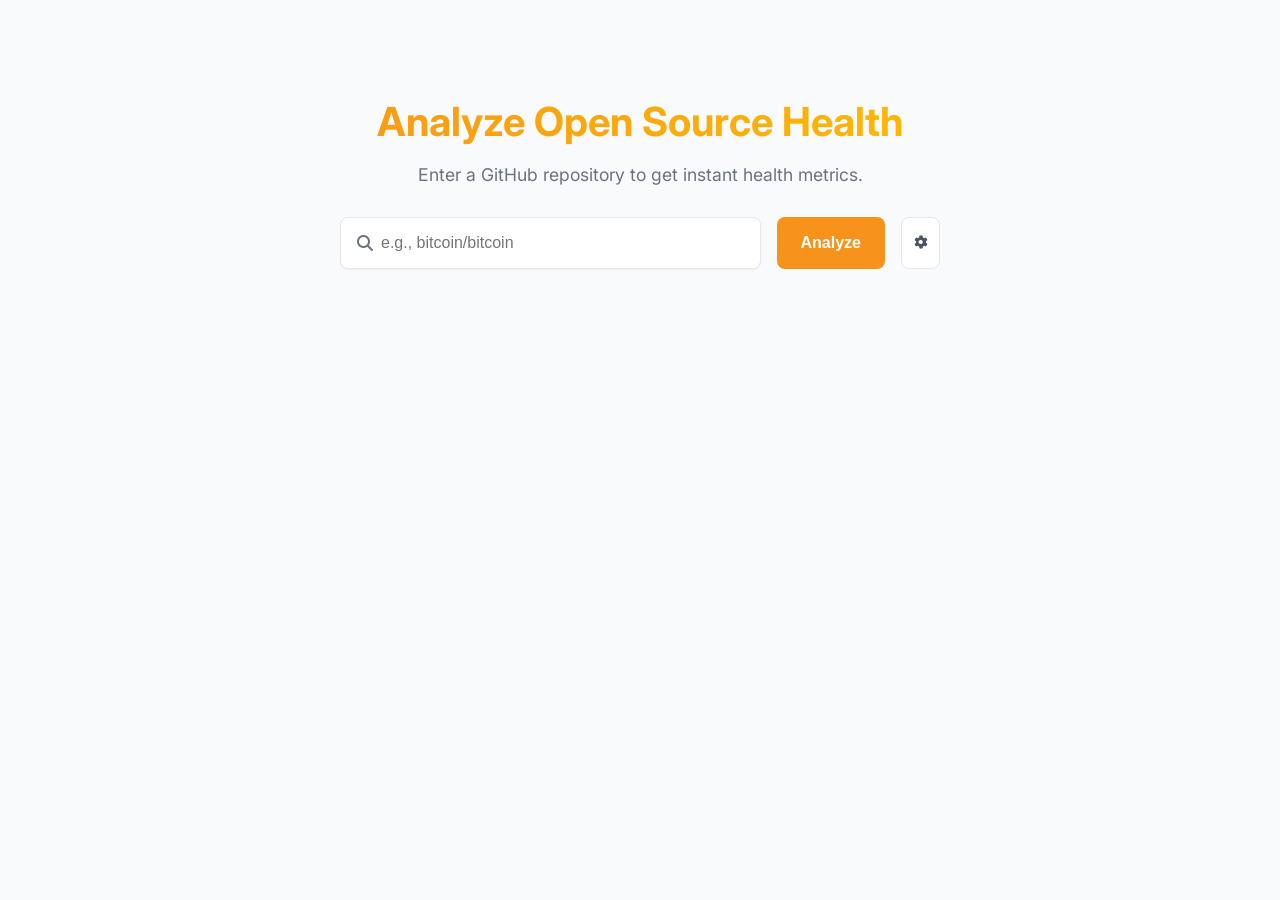
<file: index.html>
<!DOCTYPE html>
<html lang="en" data-theme="light">
<head>
    <meta charset="UTF-8">
    <meta name="viewport" content="width=device-width, initial-scale=1.0">
    <title>Orange Repo Health</title>

    <!-- Bitcoin Data Labs styles -->
    <link rel="stylesheet" href="https://bitcoindatalabs.org/styles/styles.css"
        onerror="this.onerror=null; this.href='https://sorukumar.github.io/Bitcoin-Data-Labs/styles/styles.css'">
    <!-- Font Awesome for icons -->
    <link rel="stylesheet" href="https://cdnjs.cloudflare.com/ajax/libs/font-awesome/6.5.1/css/all.min.css">
    
    <!-- Modern Typography: Inter -->
    <link rel="preconnect" href="https://fonts.googleapis.com">
    <link rel="preconnect" href="https://fonts.gstatic.com" crossorigin>
    <link href="https://fonts.googleapis.com/css2?family=Inter:wght@300;400;500;600;700&display=swap" rel="stylesheet">
    
    <!-- Local styles -->
    <link rel="stylesheet" href="styles.css">
</head>

<body class="visualization-page">
    <!-- Bitcoin Data Labs Header -->
    <div id="header"></div>

    <div id="container">
        <!-- Main Content for Repo Health -->
        <main class="main-content">
            <section class="search-section">
                <h2>Analyze Open Source Health</h2>
                <p>Enter a GitHub repository to get instant health metrics.</p>
                <form id="search-form" class="search-form">
                    <div class="search-wrapper input-wrapper">
                        <i class="fas fa-search search-icon"></i>
                        <input type="text" id="repo-input" placeholder="e.g., bitcoin/bitcoin" required autocomplete="off" />
                    </div>
                    <button type="submit" class="btn-primary">Analyze</button>
                    <button type="button" id="settings-btn" class="btn-secondary" title="API Settings"><i class="fas fa-cog"></i></button>
                </form>
                <div id="error-message" class="error-message" style="display: none;"></div>
            </section>

            <!-- Loading State -->
            <div id="loading-indicator" class="loading-state" style="display: none;">
                <i class="fas fa-spinner fa-spin" style="font-size: 32px; color: var(--primary); margin-bottom: 12px;"></i>
                <div style="color: var(--text-primary); font-weight: 500;">Analyzing repository health...</div>
            </div>

            <!-- Dashboard -->
            <section id="dashboard" class="dashboard" style="display: none;">
                <div class="repo-header">
                    <h3 id="repo-name">bitcoin/bitcoin</h3>
                    <p id="repo-description" class="repo-description">Bitcoin Core integration/staging tree</p>
                    <div class="repo-badges">
                        <span class="badge"><i class="fas fa-star"></i> <span id="stat-stars">0</span></span>
                        <span class="badge"><i class="fas fa-code-branch"></i> <span id="stat-forks">0</span></span>
                        <span class="badge">Last update: <span id="stat-updated">N/A</span></span>
                    </div>
                </div>

                <div class="metrics-grid">
                    <!-- Health Score Card -->
                    <div class="metric-card featured-card">
                        <div class="card-header">
                            <h4>Vitality Score</h4>
                            <div class="tooltip-icon" title="Overall health based on activity, community size, and maintenance"><i class="fas fa-question-circle"></i></div>
                        </div>
                        <div class="card-body">
                            <div class="score-display">
                                <span id="vitality-score" class="score-value">--</span>
                                <span class="score-max">/100</span>
                            </div>
                            <div class="progress-bar-bg">
                                <div id="vitality-progress" class="progress-bar-fill"></div>
                            </div>
                        </div>
                    </div>

                    <!-- Contributor Diversity -->
                    <div class="metric-card">
                        <div class="card-header">
                            <h4>Active Contributors</h4>
                        </div>
                        <div class="card-body">
                            <div class="stat-large" id="metric-contributors">--</div>
                            <p class="stat-subtitle">Recent unique committers</p>
                        </div>
                    </div>

                    <!-- Issue Resolution -->
                    <div class="metric-card">
                        <div class="card-header">
                            <h4>Issue Closure Rate</h4>
                        </div>
                        <div class="card-body">
                            <div class="stat-large" id="metric-issues">--%</div>
                            <p class="stat-subtitle"><span id="issues-open">0</span> open / <span id="issues-closed">0</span> closed</p>
                        </div>
                    </div>

                    <!-- PR Review Ratio -->
                    <div class="metric-card">
                        <div class="card-header">
                            <h4>Recent PR Merge Rate</h4>
                        </div>
                        <div class="card-body">
                            <div class="stat-large" id="metric-prs">--%</div>
                            <p class="stat-subtitle">Last 30 PRs evaluated</p>
                        </div>
                    </div>
                </div>
            </section>
        </main>
    </div>

    <!-- Settings Modal -->
    <div id="settings-modal" class="modal" style="display: none;">
        <div class="modal-content panel-card">
            <div class="modal-header">
                <h3><i class="fas fa-cog"></i> Settings</h3>
                <button id="close-modal-btn" class="close-btn"><i class="fas fa-times"></i></button>
            </div>
            <div class="modal-body">
                <div class="form-group">
                    <label for="pat-input">GitHub Personal Access Token (Optional)</label>
                    <input type="password" id="pat-input" placeholder="ghp_xxxxxxxxxxxxxxxxxxxx" autocomplete="off" />
                    <p class="help-text">Unauthenticated requests are limited to 60 per hour. Add a token to increase this to 5,000 per hour. Your token is stored locally in your browser.</p>
                </div>
            </div>
            <div class="modal-footer">
                <button id="save-settings-btn" class="btn-primary">Save</button>
            </div>
        </div>
    </div>

    <!-- Bitcoin Data Labs Footer -->
    <div id="footer"></div>

    <!-- Bitcoin Data Labs App Components -->
    <script>
        function loadBitcoinLabsScript(primarySrc, fallbackSrc, callback) {
            const script = document.createElement('script');
            script.src = primarySrc;
            script.onload = callback;
            script.onerror = () => {
                const fallback = document.createElement('script');
                fallback.src = fallbackSrc;
                fallback.onload = callback;
                document.head.appendChild(fallback);
            };
            document.head.appendChild(script);
        }

        function getAppHomeUrl() {
            return window.location.origin + window.location.pathname.replace(/\/[^\/]*$/, '/');
        }

        loadBitcoinLabsScript(
            'https://bitcoindatalabs.org/components/app-components.js',
            'https://sorukumar.github.io/Bitcoin-Data-Labs/components/app-components.js',
            () => {
                const appConfig = {
                    isApp: true,
                    appName: 'orange-repo-health',
                    appHomeUrl: getAppHomeUrl()
                };

                if (window.BitcoinLabsApp && typeof BitcoinLabsApp.init === 'function') {
                    BitcoinLabsApp.init(appConfig);
                }

                if (window.BitcoinLabsAppComponents && typeof BitcoinLabsAppComponents.init === 'function') {
                    BitcoinLabsAppComponents.init(appConfig);
                }
            }
        );
    </script>

    <!-- Load Local Scripts -->
    <script src="githubApi.js"></script>
    <script src="app.js"></script>
</body>
</html>
</file>
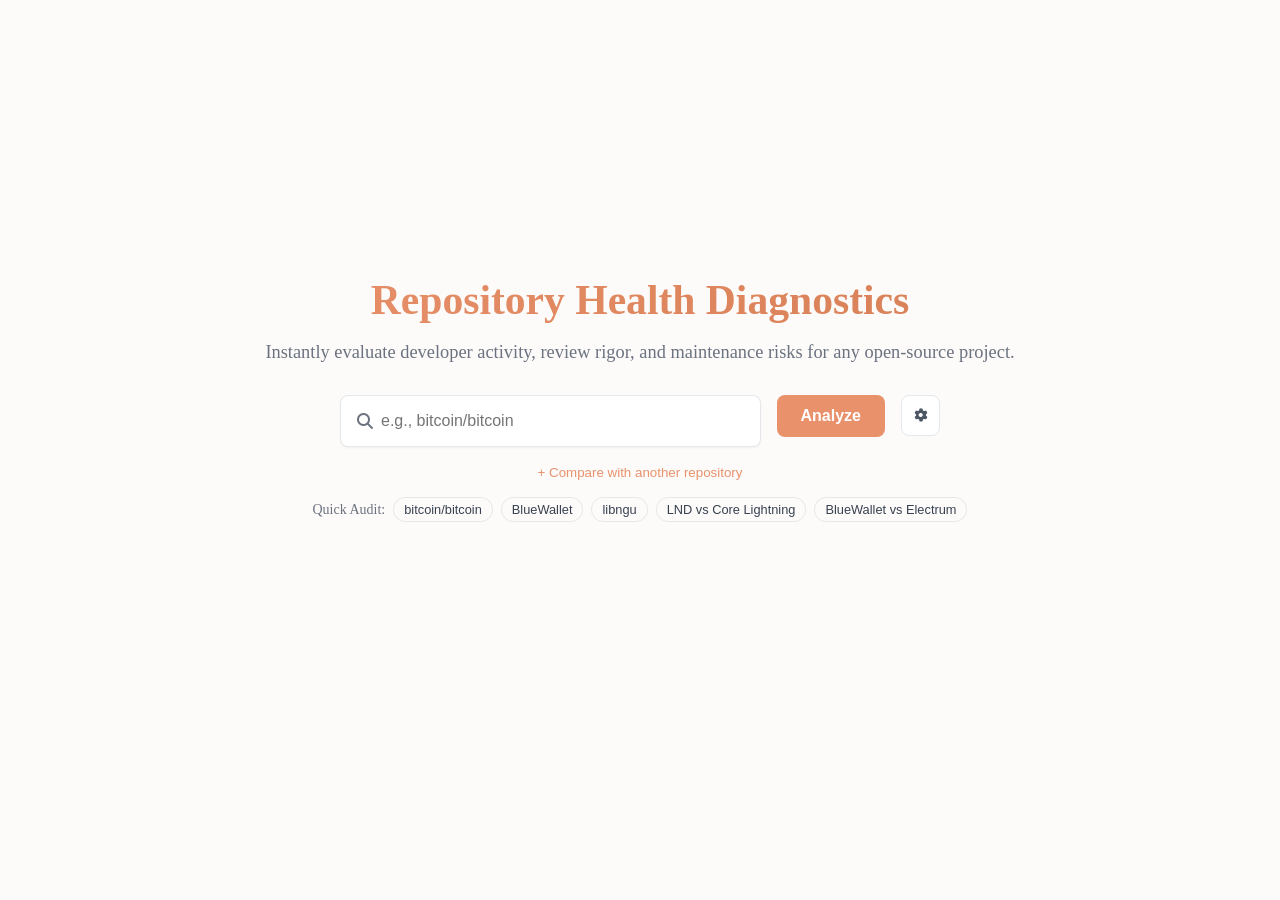
<file: docs/index.html>
<!DOCTYPE html>
<html lang="en">
<head>
    <meta charset="UTF-8">
    <meta name="viewport" content="width=device-width, initial-scale=1.0">
    <title>Orange Repo Health — Bitcoin Data Labs</title>
    <meta name="description" content="Instantly evaluate developer activity, review rigor, and maintenance risks for any open-source GitHub repository. Compare repos side-by-side with advanced governance metrics.">

    <!-- Bitcoin Data Labs styles -->
    <link rel="stylesheet" href="https://bitcoindatalabs.org/styles/styles.css"
        onerror="this.onerror=null; this.href='https://sorukumar.github.io/Bitcoin-Data-Labs/styles/styles.css'">
    <!-- Font Awesome for icons -->
    <link rel="stylesheet" href="https://cdnjs.cloudflare.com/ajax/libs/font-awesome/6.5.1/css/all.min.css">
    
    <!-- Modern Typography: Inter -->
    <link rel="preconnect" href="https://fonts.googleapis.com">
    <link rel="preconnect" href="https://fonts.gstatic.com" crossorigin>
    <link href="https://fonts.googleapis.com/css2?family=Inter:wght@300;400;500;600;700&display=swap" rel="stylesheet">
    
    <!-- Local styles -->
    <link rel="stylesheet" href="styles.css">
</head>

<body class="visualization-page">
    <!-- Bitcoin Data Labs Header -->
    <div id="header"></div>

    <div id="container">
        <!-- Main Content for Repo Health -->
        <main class="main-content is-centered">
            <section class="search-section">
                <h2 class="hide-on-search">Repository Health Diagnostics</h2>
                <p class="hide-on-search">Instantly evaluate developer activity, review rigor, and maintenance risks for any open-source project.</p>
                <form id="search-form" class="search-form">
                    <div class="search-inputs-container">
                        <div class="search-wrapper input-wrapper">
                            <i class="fas fa-search search-icon"></i>
                            <input type="text" id="repo-input" placeholder="e.g., bitcoin/bitcoin" required autocomplete="off" />
                        </div>
                        <div id="compare-wrapper" class="search-wrapper input-wrapper" style="display: none;">
                            <i class="fas fa-balance-scale search-icon"></i>
                            <input type="text" id="repo-input-2" placeholder="Compare with e.g., lightningnetwork/lnd" autocomplete="off" />
                        </div>
                    </div>
                    <div class="search-actions">
                        <button type="submit" class="btn-primary">Analyze</button>
                        <button type="button" id="settings-btn" class="btn-secondary" title="API Settings"><i class="fas fa-cog"></i></button>
                    </div>
                </form>
                <div class="compare-toggle-container">
                    <button type="button" id="toggle-compare-btn" class="btn-text" style="background: none; border: none; color: var(--primary); cursor: pointer; font-weight: 500;">+ Compare with another repository</button>
                </div>
                
                <div class="quick-audit-container hide-on-search">
                    <span class="quick-audit-label">Quick Audit:</span>
                    <button class="quick-audit-btn" data-repo="bitcoin/bitcoin">bitcoin/bitcoin</button>
                    <button class="quick-audit-btn" data-repo="BlueWallet/BlueWallet">BlueWallet</button>
                    <button class="quick-audit-btn" data-repo="switck/libngu">libngu</button>
                    <button class="quick-audit-btn" data-repo1="lightningnetwork/lnd" data-repo2="ElementsProject/lightning">LND vs Core Lightning</button>
                    <button class="quick-audit-btn" data-repo1="BlueWallet/BlueWallet" data-repo2="spesmilo/electrum">BlueWallet vs Electrum</button>
                </div>

                <div id="error-message" class="error-message" style="display: none;"></div>
            </section>

            <!-- Loading State -->
            <div id="loading-indicator" class="loading-state" style="display: none;">
                <i class="fas fa-spinner fa-spin" style="font-size: 32px; color: var(--primary); margin-bottom: 12px;"></i>
                <div style="color: var(--text-primary); font-weight: 500;">Analyzing repository health...</div>
            </div>

            <!-- Comparison Container -->
            <div id="dashboard-container" class="dashboard-container" style="display: none;"></div>

            <!-- Dashboard Template (Single Repo Mode) -->
            <template id="dashboard-template">
                <section class="dashboard">
                    <!-- Tier 1: Hero Health Card -->
                    <div class="hero-health-card">
                        <div class="hero-content">
                            <div class="hero-info">
                                <h3 class="repo-name">owner/repo</h3>
                                <p class="repo-description">Repository description</p>
                                <div class="repo-badges">
                                    <span class="badge"><i class="fas fa-star"></i> <span class="stat-stars">0</span></span>
                                    <span class="badge"><i class="fas fa-code-branch"></i> <span class="stat-forks">0</span></span>
                                    <span class="badge">Created: <span class="stat-created">N/A</span></span>
                                    <span class="badge">Last update: <span class="stat-updated">N/A</span></span>
                                </div>
                            </div>
                            <div class="hero-health">
                                <span class="health-badge-pill health-dormant">--</span>
                                <p class="health-summary-line">Analyzing...</p>
                            </div>
                        </div>
                    </div>

                    <!-- Tier 2: Activity & Growth -->
                    <div class="dashboard-section">
                        <h3 class="section-title">Activity & Growth</h3>
                        <div class="metrics-grid">
                            <div class="metric-card metric-velocity-card">
                                <div class="card-header"><h4>Code Velocity</h4></div>
                                <div class="card-body">
                                    <div class="stat-large metric-velocity-commits">--</div>
                                    <p class="stat-subtitle">Commits in last 4 weeks</p>
                                    <span class="qualitative-label velocity-label"></span>
                                    <div class="sparkline-container" id="velocity-sparkline"></div>
                                </div>
                            </div>
                            <div class="metric-card metric-prs-card">
                                <div class="card-header"><h4>PR Acceptance Rate</h4></div>
                                <div class="card-body">
                                    <div class="stat-large metric-prs">--%</div>
                                    <p class="stat-subtitle">Based on the 30 most recently opened PRs</p>
                                    <div class="progress-bar-container">
                                        <div class="progress-bar-fill metric-prs-bar" style="width: 0%;"></div>
                                    </div>
                                </div>
                            </div>
                            <div class="metric-card metric-total-contributors-card">
                                <div class="card-header"><h4>Contributor Base</h4></div>
                                <div class="card-body">
                                    <div class="stat-large metric-total-contributors">--</div>
                                    <p class="stat-subtitle">All-time distinct contributors</p>
                                </div>
                            </div>
                        </div>
                    </div>

                    <!-- Tier 2: Governance & Quality -->
                    <div class="dashboard-section mt-4">
                        <h3 class="section-title">Governance & Quality</h3>
                        <div class="advanced-metrics-container locked">
                            <div class="lock-overlay">
                                <h4>Preview Sample Report</h4>
                                <p>Unlock Governance metrics with a GitHub Token to see real data.</p>
                                <div class="overlay-actions">
                                    <button type="button" class="view-sample-btn btn-secondary">View Sample</button>
                                    <button type="button" class="unlock-advanced-btn btn-primary">Add Token</button>
                                </div>
                            </div>
                            <div class="advanced-grid metrics-grid">
                                <div class="metric-card metric-ttm-card">
                                    <div class="card-header">
                                        <h4>Time to Merge</h4>
                                        <div class="tooltip-icon" data-tooltip="Average days to merge a PR (last 100 merged)."><i class="fas fa-question-circle"></i></div>
                                    </div>
                                    <div class="card-body">
                                        <div class="stat-large metric-ttm">--</div>
                                        <p class="stat-subtitle ttm-subtitle">Avg over last 100 merged PRs</p>
                                        <span class="qualitative-label ttm-label" style="display: none;"></span>
                                    </div>
                                </div>
                                <div class="metric-card metric-bus-factor-card">
                                    <div class="card-header">
                                        <h4>Bus Factor</h4>
                                        <div class="tooltip-icon" data-tooltip="Number of developers who contribute 50% of the last 100 commits."><i class="fas fa-question-circle"></i></div>
                                    </div>
                                    <div class="card-body">
                                        <div class="stat-large metric-bus-factor">--</div>
                                        <p class="stat-subtitle bus-factor-subtitle">High redundancy</p>
                                        <span class="qualitative-label bus-factor-label"></span>
                                    </div>
                                </div>
                                <div class="metric-card metric-active-maintainers-card">
                                    <div class="card-header">
                                        <h4>Active Maintainers</h4>
                                        <div class="tooltip-icon" data-tooltip="Unique developers who merged the last 100 PRs."><i class="fas fa-question-circle"></i></div>
                                    </div>
                                    <div class="card-body">
                                        <div class="stat-large metric-active-maintainers">--</div>
                                        <p class="stat-subtitle active-maintainers-subtitle">Distinct devs who merged the last 100 PRs</p>
                                    </div>
                                </div>
                                <div class="metric-card metric-review-rigor-card">
                                    <div class="card-header">
                                        <h4>Review Depth</h4>
                                        <div class="tooltip-icon" data-tooltip="Average number of reviews and discussion threads per merged PR."><i class="fas fa-question-circle"></i></div>
                                    </div>
                                    <div class="card-body">
                                        <div class="stat-large metric-review-rigor">--</div>
                                        <p class="stat-subtitle review-rigor-subtitle">Avg per PR (last 100 merged)</p>
                                    </div>
                                </div>
                            </div>
                        </div>
                    </div>

                    <!-- Tier 3: Deep Diagnostics (Collapsible) -->
                    <div class="dashboard-section deep-diagnostics-section mt-4">
                        <button class="section-toggle-btn" type="button">
                            <h3 class="section-title">Deep Diagnostics</h3>
                            <i class="fas fa-chevron-down toggle-icon"></i>
                        </button>
                        <div class="collapsible-content">
                            <div class="metrics-grid">
                                <div class="metric-card metric-issues-card">
                                    <div class="card-header">
                                        <h4>Issue Resolution Rate</h4>
                                        <div class="tooltip-icon" data-tooltip="Percentage of all-time issues that are closed."><i class="fas fa-question-circle"></i></div>
                                    </div>
                                    <div class="card-body">
                                        <div class="stat-large metric-issues">--%</div>
                                        <p class="stat-subtitle"><span class="issues-open">0</span> open / <span class="issues-closed">0</span> closed</p>
                                        <div class="progress-bar-container">
                                            <div class="progress-bar-fill metric-issues-bar" style="width: 0%;"></div>
                                        </div>
                                    </div>
                                </div>
                                <div class="metric-card metric-stale-card">
                                    <div class="card-header">
                                        <h4>Abandoned Issues</h4>
                                        <div class="tooltip-icon" data-tooltip="Percentage of open issues with no activity in 6+ months."><i class="fas fa-question-circle"></i></div>
                                    </div>
                                    <div class="card-body">
                                        <div class="stat-large metric-stale-ratio">--%</div>
                                        <p class="stat-subtitle"><span class="issues-stale">0</span> stale open issues</p>
                                        <div class="progress-bar-container">
                                            <div class="progress-bar-fill metric-stale-bar bg-warning" style="width: 0%;"></div>
                                        </div>
                                    </div>
                                </div>
                            </div>

                            <!-- Lifetime Scale Section -->
                            <h3 class="section-title mt-4" style="font-size: 1rem; color: var(--text-secondary); margin-bottom: 1rem;">Lifetime Scale</h3>
                            <div class="metrics-grid">
                                <div class="metric-card metric-lifetime-commits-card">
                                    <div class="card-header">
                                        <h4>Total Commits</h4>
                                        <div class="tooltip-icon" data-tooltip="All-time commits on the default branch."><i class="fas fa-question-circle"></i></div>
                                    </div>
                                    <div class="card-body">
                                        <div class="stat-large metric-lifetime-commits">--</div>
                                        <p class="stat-subtitle">All-time default branch</p>
                                    </div>
                                </div>
                                <div class="metric-card metric-total-issues-card">
                                    <div class="card-header">
                                        <h4>Total Issues Logged</h4>
                                        <div class="tooltip-icon" data-tooltip="All-time open + closed issues."><i class="fas fa-question-circle"></i></div>
                                    </div>
                                    <div class="card-body">
                                        <div class="stat-large metric-total-issues">--</div>
                                        <p class="stat-subtitle">All-time open & closed</p>
                                    </div>
                                </div>
                                <div class="metric-card metric-age-card">
                                    <div class="card-header">
                                        <h4>Repository Age</h4>
                                        <div class="tooltip-icon" data-tooltip="Years since repository creation."><i class="fas fa-question-circle"></i></div>
                                    </div>
                                    <div class="card-body">
                                        <div class="stat-large metric-age">--</div>
                                        <p class="stat-subtitle">Since creation</p>
                                    </div>
                                </div>
                            </div>
                        </div>
                    </div>
                </section>
            </template>
        </main>
    </div>

    <!-- Settings Modal -->
    <div id="settings-modal" class="modal" style="display: none;">
        <div class="modal-content panel-card">
            <div class="modal-header">
                <h3><i class="fas fa-cog"></i> Settings</h3>
                <button id="close-modal-btn" class="close-btn"><i class="fas fa-times"></i></button>
            </div>
            <div class="modal-body">
                <div class="form-group">
                    <label for="pat-input">GitHub Personal Access Token (Optional)</label>
                    <div class="password-wrapper">
                        <input type="password" id="pat-input" placeholder="ghp_xxxxxxxxxxxxxxxxxxxx" autocomplete="off" />
                        <button type="button" id="toggle-pat-visibility" class="toggle-password-btn" aria-label="Toggle token visibility">
                            <i class="fas fa-eye"></i>
                        </button>
                    </div>
                    <p class="help-text">Unauthenticated requests are limited to 60 per hour. Add a token to increase this to 5,000 per hour. Your token is stored locally in your browser.</p>
                </div>
            </div>
            <div class="modal-footer">
                <button id="save-settings-btn" class="btn-primary">Save</button>
            </div>
        </div>
    </div>

    <!-- Bitcoin Data Labs Footer -->
    <div id="footer"></div>

    <!-- Bitcoin Data Labs App Components -->
    <script>
        function loadBitcoinLabsScript(primarySrc, fallbackSrc, callback) {
            const script = document.createElement('script');
            script.src = primarySrc;
            script.onload = callback;
            script.onerror = () => {
                const fallback = document.createElement('script');
                fallback.src = fallbackSrc;
                fallback.onload = callback;
                document.head.appendChild(fallback);
            };
            document.head.appendChild(script);
        }

        function getAppHomeUrl() {
            return window.location.origin + window.location.pathname.replace(/\/[^\/]*$/, '/');
        }

        loadBitcoinLabsScript(
            'https://bitcoindatalabs.org/components/app-components.js',
            'https://sorukumar.github.io/Bitcoin-Data-Labs/components/app-components.js',
            () => {
                const appConfig = {
                    isApp: true,
                    appName: 'orange-repo-health',
                    appHomeUrl: getAppHomeUrl()
                };

                if (window.BitcoinLabsApp && typeof BitcoinLabsApp.init === 'function') {
                    BitcoinLabsApp.init(appConfig);
                }

                if (window.BitcoinLabsAppComponents && typeof BitcoinLabsAppComponents.init === 'function') {
                    BitcoinLabsAppComponents.init(appConfig);
                }
            }
        );
    </script>

    <!-- Load Local Scripts -->
    <script src="githubApi.js"></script>
    <script src="app.js"></script>
</body>
</html>
</file>
<file: styles.css>
/* styles.css */

:root {
  font-family: 'Inter', -apple-system, BlinkMacSystemFont, "Segoe UI", Roboto, Helvetica, Arial, sans-serif;
}

body {
  margin: 0;
  background-color: var(--background, #f9fafb);
  color: var(--text-primary, #111827);
  display: flex;
  flex-direction: column;
  min-height: 100vh;
}

#container {
  flex: 1;
  padding: 2rem;
  max-width: 1000px;
  margin: 0 auto;
  width: 100%;
  box-sizing: border-box;
}

/* Search Section */
.search-section {
  text-align: center;
  margin-bottom: 3rem;
  padding-top: 2rem;
}

.search-section h2 {
  font-size: 2.5rem;
  margin-bottom: 0.5rem;
  background: linear-gradient(90deg, #f7931a, #ffc000);
  -webkit-background-clip: text;
  -webkit-text-fill-color: transparent;
  font-weight: 700;
}

.search-section p {
  color: var(--text-secondary, #6b7280);
  font-size: 1.1rem;
  margin-bottom: 2rem;
}

.search-form {
  display: flex;
  gap: 1rem;
  justify-content: center;
  max-width: 600px;
  margin: 0 auto;
}

.input-wrapper {
  flex: 1;
  position: relative;
  display: flex;
  align-items: center;
  background: var(--surface, #ffffff);
  border: 1px solid var(--border-color, #e5e7eb);
  border-radius: 8px;
  padding: 0.5rem 1rem;
  box-shadow: 0 1px 2px rgba(0,0,0,0.05);
  transition: all 0.2s ease;
}

.input-wrapper:focus-within {
  border-color: #f7931a;
  box-shadow: 0 0 0 3px rgba(247, 147, 26, 0.1);
}

.input-wrapper input {
  border: none;
  background: transparent;
  outline: none;
  width: 100%;
  padding: 0.5rem;
  font-size: 1rem;
  color: var(--text-primary, #111827);
}

.search-icon {
  color: var(--text-secondary, #6b7280);
}

.btn-primary {
  background-color: #f7931a;
  color: white;
  border: none;
  border-radius: 8px;
  padding: 0.75rem 1.5rem;
  font-size: 1rem;
  font-weight: 600;
  cursor: pointer;
  transition: background-color 0.2s;
  white-space: nowrap;
}

.btn-primary:hover {
  background-color: #e68515;
}

.btn-secondary {
  background-color: var(--surface, #ffffff);
  color: var(--text-secondary, #4b5563);
  border: 1px solid var(--border-color, #e5e7eb);
  border-radius: 8px;
  padding: 0.75rem;
  cursor: pointer;
  transition: all 0.2s;
}

.btn-secondary:hover {
  background-color: var(--background-hover, #f3f4f6);
  color: var(--text-primary, #111827);
}

.error-message {
  color: #ef4444;
  background-color: #fee2e2;
  padding: 1rem;
  border-radius: 8px;
  margin-top: 1rem;
  font-weight: 500;
  text-align: left;
}

/* Dashboard */
.dashboard {
  animation: fadeIn 0.4s ease-out;
}

@keyframes fadeIn {
  from { opacity: 0; transform: translateY(10px); }
  to { opacity: 1; transform: translateY(0); }
}

.repo-header {
  margin-bottom: 2rem;
  padding-bottom: 1rem;
  border-bottom: 1px solid var(--border-color, #e5e7eb);
}

.repo-header h3 {
  font-size: 1.75rem;
  margin: 0 0 0.5rem 0;
}

.repo-description {
  color: var(--text-secondary, #4b5563);
  margin: 0 0 1rem 0;
}

.repo-badges {
  display: flex;
  gap: 1rem;
  flex-wrap: wrap;
}

.badge {
  display: inline-flex;
  align-items: center;
  gap: 0.25rem;
  background-color: var(--surface, #ffffff);
  border: 1px solid var(--border-color, #e5e7eb);
  padding: 0.25rem 0.75rem;
  border-radius: 9999px;
  font-size: 0.875rem;
  color: var(--text-secondary, #4b5563);
}

/* Metrics Grid */
.metrics-grid {
  display: grid;
  grid-template-columns: repeat(auto-fit, minmax(200px, 1fr));
  gap: 1.5rem;
}

.metric-card {
  background: var(--surface, #ffffff);
  border: 1px solid var(--border-color, #e5e7eb);
  border-radius: 12px;
  padding: 1.5rem;
  box-shadow: 0 1px 3px rgba(0,0,0,0.05);
  transition: transform 0.2s, box-shadow 0.2s;
}

.metric-card:hover {
  transform: translateY(-2px);
  box-shadow: 0 4px 6px rgba(0,0,0,0.05);
}

.featured-card {
  grid-column: 1 / -1;
  background: linear-gradient(135deg, rgba(247, 147, 26, 0.05) 0%, rgba(247, 147, 26, 0.15) 100%);
  border-color: rgba(247, 147, 26, 0.3);
}

.card-header {
  display: flex;
  justify-content: space-between;
  align-items: center;
  margin-bottom: 1rem;
}

.card-header h4 {
  margin: 0;
  font-size: 1rem;
  color: var(--text-secondary, #4b5563);
  font-weight: 600;
}

.tooltip-icon {
  color: #9ca3af;
  cursor: help;
}

.stat-large {
  font-size: 2.5rem;
  font-weight: 700;
  color: var(--text-primary, #111827);
  margin-bottom: 0.25rem;
}

.stat-subtitle {
  margin: 0;
  font-size: 0.875rem;
  color: var(--text-secondary, #6b7280);
}

/* Score Display */
.score-display {
  display: flex;
  align-items: baseline;
  margin-bottom: 1rem;
}

.score-value {
  font-size: 3rem;
  font-weight: 800;
  color: #f7931a;
}

.score-max {
  font-size: 1.25rem;
  color: var(--text-secondary, #6b7280);
  margin-left: 0.25rem;
}

.progress-bar-bg {
  height: 8px;
  background-color: var(--border-color, #e5e7eb);
  border-radius: 9999px;
  overflow: hidden;
}

.progress-bar-fill {
  height: 100%;
  background-color: #f7931a;
  width: 0%;
  transition: width 1s cubic-bezier(0.4, 0, 0.2, 1);
}

/* Modal */
.modal {
  position: fixed;
  top: 0;
  left: 0;
  width: 100%;
  height: 100%;
  background-color: rgba(0, 0, 0, 0.5);
  display: flex;
  align-items: center;
  justify-content: center;
  z-index: 9999;
  backdrop-filter: blur(4px);
}

.modal-content {
  background: var(--surface, #ffffff);
  border-radius: 12px;
  width: 90%;
  max-width: 500px;
  box-shadow: 0 20px 25px -5px rgba(0, 0, 0, 0.1), 0 10px 10px -5px rgba(0, 0, 0, 0.04);
}

.modal-header {
  padding: 1.5rem;
  border-bottom: 1px solid var(--border-color, #e5e7eb);
  display: flex;
  justify-content: space-between;
  align-items: center;
}

.modal-header h3 {
  margin: 0;
}

.close-btn {
  background: none;
  border: none;
  font-size: 1.25rem;
  color: var(--text-secondary, #6b7280);
  cursor: pointer;
}

.modal-body {
  padding: 1.5rem;
}

.form-group {
  display: flex;
  flex-direction: column;
  gap: 0.5rem;
}

.form-group label {
  font-weight: 500;
  color: var(--text-primary, #374151);
}

.form-group input {
  padding: 0.75rem;
  border: 1px solid var(--border-color, #d1d5db);
  border-radius: 6px;
  font-size: 1rem;
}

.help-text {
  font-size: 0.875rem;
  color: var(--text-secondary, #6b7280);
  margin: 0;
}

.modal-footer {
  padding: 1.5rem;
  border-top: 1px solid var(--border-color, #e5e7eb);
  display: flex;
  justify-content: flex-end;
}

/* Loading State */
.loading-state {
  display: flex;
  flex-direction: column;
  align-items: center;
  justify-content: center;
  padding: 4rem 0;
}

/* Light/Dark mode support based on data-theme */
[data-theme="dark"] {
  --background: #111827;
  --surface: #1f2937;
  --text-primary: #f9fafb;
  --text-secondary: #9ca3af;
  --border-color: #374151;
  --background-hover: #374151;
}
</file>
<file: docs/styles.css>
/* styles.css — Orange Repo Health v2 */

:root {
  font-family: var(--bdl-font-sans);
  
  /* Brand Colors from Bitcoin Data Labs */
  --primary: #E8916B;
  --primary-dark: #d67e54;
  --primary-gradient-start: #E8916B;
  --primary-gradient-end: #d67e54;
  
  --primary-bg-hover: rgba(232, 145, 107, 0.1);
  --primary-focus-shadow: rgba(232, 145, 107, 0.2);

  /* Sticky offset for elements below BDL fixed header */
  --sticky-offset: 65px;
}

body {
  margin: 0;
  background-color: var(--bg-primary, #FDFBF9);
  color: var(--text-primary, #111827);
  display: flex;
  flex-direction: column;
  min-height: 100vh;
}

#container {
  flex: 1;
  padding: 2rem;
  max-width: 1000px;
  margin: 0 auto;
  width: 100%;
  box-sizing: border-box;
}

/* =========================================
   SEARCH SECTION
   ========================================= */
.search-section {
  text-align: center;
  margin-bottom: 3rem;
  padding-top: 4.5rem;
  transition: all 0.6s cubic-bezier(0.16, 1, 0.3, 1);
}

.search-section h2 {
  font-size: 2.1rem;
  margin-bottom: 0.5rem;
  background: linear-gradient(90deg, var(--primary-gradient-start), var(--primary-gradient-end));
  -webkit-background-clip: text;
  -webkit-text-fill-color: transparent;
  font-weight: 700;
  font-family: var(--bdl-font-serif);
  transition: all 0.6s cubic-bezier(0.16, 1, 0.3, 1);
}

.search-section p {
  color: var(--text-secondary, #6b7280);
  font-size: 1.1rem;
  transition: all 0.6s cubic-bezier(0.16, 1, 0.3, 1);
  margin-bottom: 2rem;
}

/* Dynamic Centered State */
.main-content {
  transition: min-height 0.6s cubic-bezier(0.16, 1, 0.3, 1);
}

.main-content.is-centered {
  min-height: calc(100vh - 200px);
  display: flex;
  flex-direction: column;
  justify-content: center;
}

.main-content.is-centered .search-section {
  padding-top: 0;
  margin-bottom: 0;
}

.main-content.is-centered .search-section h2 {
  font-size: 2.6rem;
}

.main-content.is-centered .search-section p {
  font-size: 1.15rem;
}

/* Post-Search Hiding Logic */
.hide-on-search {
  transition: all 0.5s cubic-bezier(0.16, 1, 0.3, 1);
  opacity: 1;
  max-height: 100px;
  overflow: hidden;
}

.main-content:not(.is-centered) .hide-on-search {
  opacity: 0;
  max-height: 0;
  margin: 0;
  padding: 0;
  border: none;
}

.compare-toggle-container {
  margin-top: 1rem;
  text-align: center;
}

/* Post-Search Compact Form */
.main-content:not(.is-centered) .search-section {
  display: flex;
  flex-wrap: wrap;
  align-items: center;
  justify-content: center;
  gap: 1rem;
  margin-bottom: 2rem;
}

.main-content:not(.is-centered) .search-form {
  margin: 0;
  max-width: none;
  align-items: center;
}

.main-content:not(.is-centered) .search-inputs-container {
  flex-direction: row;
}

.main-content:not(.is-centered) .compare-toggle-container {
  margin-top: 0;
}

.main-content:not(.is-centered) .search-actions {
  align-items: center;
}

.main-content:not(.is-centered) .input-wrapper {
  padding: 0.4rem 0.75rem;
}

.main-content:not(.is-centered) .input-wrapper input {
  font-size: 0.9rem;
}

.main-content:not(.is-centered) .btn-primary,
.main-content:not(.is-centered) .btn-secondary {
  padding: 0.5rem 1rem;
  font-size: 0.95rem;
}

.search-form {
  display: flex;
  gap: 1rem;
  justify-content: center;
  max-width: 600px;
  margin: 0 auto;
}

.search-inputs-container {
  flex: 1;
  display: flex;
  flex-direction: column;
  gap: 1rem;
}

.search-actions {
  display: flex;
  gap: 1rem;
  align-items: flex-start;
}

.input-wrapper {
  flex: 1;
  position: relative;
  display: flex;
  align-items: center;
  background: var(--surface, #ffffff);
  border: 1px solid var(--border-color, #e5e7eb);
  border-radius: 8px;
  padding: 0.5rem 1rem;
  box-shadow: 0 1px 2px rgba(0,0,0,0.05);
  transition: all 0.2s ease;
}

.input-wrapper:focus-within {
  border-color: var(--primary);
  box-shadow: 0 0 0 3px var(--primary-focus-shadow);
}

.input-wrapper input {
  border: none;
  background: transparent;
  outline: none;
  width: 100%;
  padding: 0.5rem;
  font-size: 1rem;
  color: var(--text-primary, #111827);
}

.search-icon {
  color: var(--text-secondary, #6b7280);
}

/* =========================================
   BUTTONS
   ========================================= */
.btn-primary {
  background-color: var(--primary);
  color: white;
  border: none;
  border-radius: 8px;
  padding: 0.75rem 1.5rem;
  font-size: 1rem;
  font-weight: 600;
  cursor: pointer;
  transition: background-color 0.2s, transform 0.15s;
  white-space: nowrap;
}

.btn-primary:hover {
  background-color: var(--primary-dark);
  transform: translateY(-1px);
}

.btn-secondary {
  background-color: var(--surface, #ffffff);
  color: var(--text-secondary, #4b5563);
  border: 1px solid var(--border-color, #e5e7eb);
  border-radius: 8px;
  padding: 0.75rem;
  cursor: pointer;
  transition: all 0.2s;
}

.btn-secondary:hover {
  background-color: var(--background-hover, #f3f4f6);
  color: var(--text-primary, #111827);
}

.error-message {
  color: #ef4444;
  background-color: #fee2e2;
  padding: 1rem;
  border-radius: 8px;
  margin-top: 1rem;
  font-weight: 500;
  text-align: left;
}

/* =========================================
   QUICK AUDIT
   ========================================= */
.quick-audit-container {
  display: flex;
  gap: 8px;
  justify-content: center;
  align-items: center;
  margin-top: 1rem;
  flex-wrap: wrap;
}

.quick-audit-label {
  font-size: 0.875rem;
  color: var(--text-secondary, #6b7280);
  font-weight: 500;
}

.quick-audit-btn {
  background: none;
  border: 1px solid var(--border-color, #e5e7eb);
  border-radius: 12px;
  padding: 4px 10px;
  font-size: 0.8rem;
  color: var(--text-primary, #374151);
  cursor: pointer;
  transition: all 0.2s;
}

.quick-audit-btn:hover {
  background: var(--background-hover, #f3f4f6);
  border-color: var(--primary);
  color: var(--primary);
}

/* =========================================
   LOADING STATE
   ========================================= */
.loading-state {
  display: flex;
  flex-direction: column;
  align-items: center;
  justify-content: center;
  padding: 4rem 0;
}

/* =========================================
   DASHBOARD CONTAINER
   ========================================= */
.dashboard-container {
  display: block;
  width: 100%;
}

.dashboard {
  animation: fadeIn 0.4s ease-out;
}

@keyframes fadeIn {
  from { opacity: 0; transform: translateY(10px); }
  to { opacity: 1; transform: translateY(0); }
}

/* =========================================
   TIER 1: HERO HEALTH CARD
   ========================================= */
.hero-health-card {
  background: linear-gradient(135deg, var(--bg-primary, #FDFBF9) 0%, var(--bg-secondary, #F5F1EE) 100%);
  border: 1px solid rgba(42, 51, 66, 0.08);
  border-radius: 16px;
  padding: 2rem;
  margin-bottom: 2.5rem;
  box-shadow: 0 4px 24px rgba(0,0,0,0.06);
  transition: box-shadow 0.3s ease;
}

.hero-health-card:hover {
  box-shadow: 0 8px 32px rgba(0,0,0,0.1);
}

.hero-content {
  display: flex;
  justify-content: space-between;
  align-items: flex-start;
  gap: 2rem;
}

.hero-info {
  flex: 1;
  min-width: 0;
}

.hero-info .repo-name {
  font-size: 1.75rem;
  margin: 0 0 0.5rem 0;
  font-family: var(--bdl-font-serif);
  color: var(--text-primary);
}

.hero-info .repo-description {
  color: var(--text-secondary, #4b5563);
  margin: 0 0 1rem 0;
  display: -webkit-box;
  -webkit-line-clamp: 2;
  -webkit-box-orient: vertical;
  overflow: hidden;
  height: auto;
  max-height: 3rem;
}

.hero-info .repo-badges {
  display: flex;
  gap: 0.75rem;
  flex-wrap: wrap;
}

.badge {
  display: inline-flex;
  align-items: center;
  gap: 0.25rem;
  background-color: var(--surface, #ffffff);
  border: 1px solid var(--border-color, #e5e7eb);
  padding: 0.25rem 0.75rem;
  border-radius: 9999px;
  font-size: 0.875rem;
  color: var(--text-secondary, #4b5563);
}

.hero-health {
  display: flex;
  flex-direction: column;
  align-items: flex-end;
  gap: 0.5rem;
  flex-shrink: 0;
}

/* Health Signal Badges */
.health-badge-pill {
  display: inline-flex;
  align-items: center;
  gap: 0.5rem;
  padding: 6px 16px;
  border-radius: 20px;
  font-size: 1rem;
  font-weight: 700;
  text-transform: capitalize;
  white-space: nowrap;
}

.health-active {
  background: rgba(16, 185, 129, 0.12);
  color: #059669;
  border: 1px solid rgba(16, 185, 129, 0.3);
}

.health-warning {
  background: rgba(245, 158, 11, 0.12);
  color: #d97706;
  border: 1px solid rgba(245, 158, 11, 0.3);
}

.health-critical {
  background: rgba(239, 68, 68, 0.12);
  color: #dc2626;
  border: 1px solid rgba(239, 68, 68, 0.3);
}

.health-dormant {
  background: rgba(107, 114, 128, 0.12);
  color: #6b7280;
  border: 1px solid rgba(107, 114, 128, 0.3);
}

.health-summary-line {
  font-size: 0.85rem;
  color: var(--text-secondary, #6b7280);
  margin: 0;
  text-align: right;
  max-width: 240px;
}

/* =========================================
   TIER 2: DASHBOARD SECTIONS & METRICS GRID
   ========================================= */
.dashboard-section {
  margin-bottom: 2rem;
}

.section-title {
  font-family: var(--bdl-font-serif);
  font-weight: 700;
  font-size: 0.9rem;
  text-transform: uppercase;
  letter-spacing: 0.06em;
  color: var(--text-primary);
  border-bottom: 2px solid var(--border, rgba(42, 51, 66, 0.12));
  padding-bottom: 0.5rem;
  margin-bottom: 1.25rem;
}

.mt-4 {
  margin-top: 2rem;
}

.metrics-grid {
  display: grid;
  grid-template-columns: repeat(auto-fit, minmax(200px, 1fr));
  gap: 1.25rem;
}

.metric-card {
  background: var(--surface, #ffffff);
  border: 1px solid rgba(42, 51, 66, 0.06);
  border-radius: 12px;
  padding: 1.5rem;
  box-shadow: 0 4px 24px rgba(0,0,0,0.03);
  transition: transform 0.2s ease, box-shadow 0.2s ease;
}

.metric-card:hover {
  transform: translateY(-2px);
  box-shadow: 0 6px 20px rgba(0,0,0,0.08);
}

.featured-card {
  grid-column: 1 / -1;
  background: linear-gradient(135deg, rgba(232, 145, 107, 0.05) 0%, rgba(232, 145, 107, 0.15) 100%);
  border-color: rgba(232, 145, 107, 0.3);
}

.card-header {
  display: flex;
  justify-content: space-between;
  align-items: center;
  margin-bottom: 1rem;
}

.card-header h4 {
  margin: 0;
  font-family: var(--bdl-font-serif);
  font-size: 0.95rem;
  color: var(--text-primary, #111827);
  font-weight: 600;
}

.stat-large {
  font-size: 2rem;
  font-weight: 700;
  color: var(--text-primary, #111827);
  line-height: 1.1;
  margin-bottom: 0.25rem;
}

.stat-subtitle {
  margin: 0;
  font-size: 0.85rem;
  color: var(--text-secondary, #6b7280);
}

/* =========================================
   QUALITATIVE LABELS
   ========================================= */
.qualitative-label {
  display: inline-block;
  font-size: 0.7rem;
  font-weight: 600;
  padding: 2px 8px;
  border-radius: 4px;
  margin-top: 0.5rem;
  text-transform: uppercase;
  letter-spacing: 0.05em;
}

.label-excellent { background: rgba(16, 185, 129, 0.12); color: #059669; }
.label-good     { background: rgba(16, 185, 129, 0.08); color: #10b981; }
.label-moderate { background: rgba(245, 158, 11, 0.12); color: #d97706; }
.label-low      { background: rgba(239, 68, 68, 0.08); color: #ef4444; }
.label-critical { background: rgba(239, 68, 68, 0.12); color: #dc2626; }
.label-dormant  { background: rgba(107, 114, 128, 0.12); color: #6b7280; }

/* =========================================
   TOOLTIPS
   ========================================= */
.tooltip-icon {
  position: relative;
  display: inline-block;
  color: #9ca3af;
  cursor: help;
}

.tooltip-icon::after {
  content: attr(data-tooltip);
  position: absolute;
  bottom: 125%;
  left: 50%;
  transform: translateX(-50%);
  background-color: #1f2937;
  color: #f9fafb;
  padding: 8px 12px;
  border-radius: 6px;
  font-size: 0.75rem;
  font-weight: 500;
  width: max-content;
  max-width: 250px;
  text-align: center;
  white-space: normal;
  opacity: 0;
  visibility: hidden;
  transition: opacity 0.2s ease-in-out;
  z-index: 100;
  pointer-events: none;
  box-shadow: 0 4px 6px -1px rgba(0, 0, 0, 0.1);
}

.tooltip-icon:hover::after {
  opacity: 1;
  visibility: visible;
}

/* =========================================
   PROGRESS BARS & SPARKLINES
   ========================================= */
.progress-bar-container {
  width: 100%;
  height: 6px;
  background-color: var(--border-color, #e5e7eb);
  border-radius: 4px;
  overflow: hidden;
  margin-top: 0.5rem;
}

.progress-bar-fill {
  height: 100%;
  background-color: var(--primary);
  width: 0%;
  transition: width 1s cubic-bezier(0.4, 0, 0.2, 1);
}

.progress-bar-bg {
  height: 8px;
  background-color: var(--border-color, #e5e7eb);
  border-radius: 9999px;
  overflow: hidden;
}

.bg-warning {
  background-color: #f59e0b !important;
}

.sparkline-container {
  display: flex;
  align-items: flex-end;
  height: 30px;
  gap: 2px;
  margin-top: 0.5rem;
}

.sparkline-bar {
  flex: 1;
  background-color: var(--primary);
  opacity: 0.7;
  border-radius: 2px 2px 0 0;
  min-height: 2px;
  transition: height 0.5s ease-in-out;
}

.sparkline-bar:hover {
  opacity: 1;
}

/* =========================================
   GOVERNANCE SECTION — LOCK OVERLAY
   ========================================= */
.advanced-metrics-container {
  position: relative;
  border-radius: 12px;
}

.lock-overlay {
  display: none;
  position: absolute;
  top: 0;
  left: 0;
  width: 100%;
  height: 100%;
  background: rgba(253, 251, 249, 0.6);
  backdrop-filter: blur(5px);
  -webkit-backdrop-filter: blur(5px);
  z-index: 10;
  flex-direction: column;
  align-items: center;
  justify-content: center;
  text-align: center;
  color: var(--text-primary);
  border-radius: 12px;
}

.lock-overlay h4 {
  font-size: 1.2rem;
  margin-bottom: 0.5rem;
  font-family: var(--bdl-font-serif);
  color: var(--text-primary);
}

.lock-overlay p {
  font-weight: 500;
  margin-bottom: 1.5rem;
}

.lock-overlay i {
  font-size: 2.5rem;
  margin-bottom: 1rem;
  color: var(--primary);
}

.overlay-actions {
  display: flex;
  gap: 12px;
  margin-top: 1rem;
}

.advanced-metrics-container.locked .lock-overlay {
  display: flex;
}

.advanced-metrics-container.locked .advanced-grid {
  filter: blur(4px);
  pointer-events: none;
  user-select: none;
}

/* =========================================
   TIER 3: DEEP DIAGNOSTICS (COLLAPSIBLE)
   ========================================= */
.deep-diagnostics-section .section-toggle-btn {
  display: flex;
  align-items: center;
  justify-content: space-between;
  width: 100%;
  background: none;
  border: none;
  cursor: pointer;
  padding: 0;
  margin-bottom: 1rem;
}

.deep-diagnostics-section .section-toggle-btn .section-title {
  margin-bottom: 0;
  cursor: pointer;
}

.deep-diagnostics-section .toggle-icon {
  color: var(--text-secondary, #6b7280);
  transition: transform 0.3s ease;
  font-size: 0.9rem;
}

.deep-diagnostics-section.is-expanded .toggle-icon {
  transform: rotate(180deg);
}

.deep-diagnostics-section .collapsible-content {
  max-height: 0;
  overflow: hidden;
  transition: max-height 0.4s cubic-bezier(0.16, 1, 0.3, 1), opacity 0.3s ease;
  opacity: 0;
}

.deep-diagnostics-section.is-expanded .collapsible-content {
  max-height: 500px;
  opacity: 1;
}

/* =========================================
   COMPARISON VIEW — TABLE MODE
   ========================================= */
.comparison-view {
  animation: fadeIn 0.4s ease-out;
}

/* Side-by-side hero cards */
.comparison-heroes {
  display: grid;
  grid-template-columns: 1fr 1fr;
  gap: 1.5rem;
  margin-bottom: 2rem;
  position: relative;
}

/* "vs" badge between hero cards */
.comparison-heroes::after {
  content: "vs";
  position: absolute;
  top: 50%;
  left: 50%;
  transform: translate(-50%, -50%);
  background: var(--bg-primary, #FDFBF9);
  color: var(--text-secondary);
  padding: 4px 12px;
  border-radius: 12px;
  font-size: 0.8rem;
  font-weight: 600;
  font-family: var(--bdl-font-serif);
  border: 1px solid var(--border, rgba(42, 51, 66, 0.12));
  z-index: 1;
  box-shadow: 0 2px 8px rgba(0,0,0,0.06);
}

.comparison-heroes .hero-health-card {
  padding: 1.5rem;
}

.comparison-heroes .hero-content {
  flex-direction: column;
  gap: 1rem;
}

.comparison-heroes .hero-health {
  align-items: flex-start;
}

.comparison-heroes .health-summary-line {
  text-align: left;
}

/* --- Comparison Table --- */
.comparison-table-wrapper {
  border-radius: 16px;
  overflow: hidden;
  box-shadow: 0 4px 24px rgba(0,0,0,0.06);
  border: 1px solid var(--border, rgba(42, 51, 66, 0.12));
  background: var(--bg-primary, #FDFBF9);
}

.comparison-table {
  width: 100%;
  border-collapse: collapse;
  border-spacing: 0;
}

.comparison-table thead {
  position: sticky;
  top: var(--sticky-offset, 0px);
  z-index: 100;
}

.comparison-table thead th {
  background: var(--bg-secondary, #F5F1EE);
  padding: 1rem 1.5rem;
  font-family: var(--bdl-font-serif);
  font-weight: 700;
  font-size: 0.95rem;
  color: var(--text-primary);
  border-bottom: 2px solid var(--border, rgba(42, 51, 66, 0.12));
  text-align: center;
  white-space: nowrap;
}

.comparison-table thead th:first-child {
  text-align: left;
  width: 38%;
  font-size: 0.8rem;
  font-weight: 600;
  color: var(--text-secondary);
  text-transform: uppercase;
  letter-spacing: 0.06em;
}

.comparison-table thead th a {
  color: var(--text-primary);
  text-decoration: none;
  transition: color 0.2s;
}

.comparison-table thead th a:hover {
  color: var(--primary);
}

.comparison-table tbody td {
  padding: 1rem 1.5rem;
  border-bottom: 1px solid var(--border, rgba(42, 51, 66, 0.08));
  text-align: center;
  vertical-align: middle;
  transition: background 0.15s ease;
}

.comparison-table tbody tr:last-child td {
  border-bottom: none;
}

.comparison-table tbody tr:hover td {
  background: rgba(232, 145, 107, 0.03);
}

/* Metric name cell */
.metric-name-cell {
  text-align: left !important;
}

.metric-name-cell .ct-metric-name {
  font-weight: 600;
  color: var(--text-primary);
  font-size: 0.95rem;
  display: block;
}

.metric-name-cell .ct-metric-hint {
  font-size: 0.72rem;
  color: var(--text-secondary, #9ca3af);
  display: block;
  margin-top: 2px;
}

/* Value cells */
.metric-value-cell .ct-value {
  font-size: 1.5rem;
  font-weight: 700;
  color: var(--text-primary);
  line-height: 1.2;
}

.metric-value-cell .ct-subtitle {
  font-size: 0.7rem;
  color: var(--text-secondary, #9ca3af);
  margin-top: 4px;
}

.metric-value-cell .qualitative-label {
  margin-top: 4px;
}

/* Winner highlight */
.winner-cell {
  background: rgba(16, 185, 129, 0.06) !important;
  position: relative;
}

.winner-cell::after {
  content: "✓";
  position: absolute;
  top: 8px;
  right: 10px;
  color: #10b981;
  font-size: 0.8rem;
  font-weight: 800;
}

/* Section header rows in comparison table */
.section-header-row td {
  background: var(--bg-secondary, #F5F1EE) !important;
  font-family: var(--bdl-font-serif);
  font-weight: 700;
  font-size: 0.8rem;
  text-transform: uppercase;
  letter-spacing: 0.06em;
  color: var(--text-primary);
  padding: 0.75rem 1.5rem !important;
  text-align: left !important;
  border-bottom: 2px solid var(--border, rgba(42, 51, 66, 0.12)) !important;
}

/* Deep diagnostics toggle row in comparison table */
.section-toggle-row td {
  background: var(--bg-secondary, #F5F1EE) !important;
  font-family: var(--bdl-font-serif);
  font-weight: 700;
  font-size: 0.8rem;
  text-transform: uppercase;
  letter-spacing: 0.06em;
  color: var(--text-primary);
  padding: 0.75rem 1.5rem !important;
  text-align: left !important;
  border-bottom: 2px solid var(--border, rgba(42, 51, 66, 0.12)) !important;
  cursor: pointer;
  user-select: none;
  transition: background 0.2s ease;
}

.section-toggle-row:hover td {
  background: rgba(232, 145, 107, 0.08) !important;
}

.section-toggle-row .toggle-icon {
  transition: transform 0.3s ease;
  display: inline-block;
  margin-left: 8px;
  font-size: 0.7rem;
  color: var(--text-secondary);
}

.section-toggle-row.is-expanded .toggle-icon {
  transform: rotate(180deg);
}

.deep-diagnostics-row {
  display: none;
}

.deep-diagnostics-row.is-visible {
  display: table-row;
}

/* Token prompt row in comparison table */
.token-prompt-row td {
  text-align: center !important;
  padding: 1.5rem !important;
  background: rgba(232, 145, 107, 0.03);
}

.token-prompt-row .token-prompt {
  display: flex;
  align-items: center;
  justify-content: center;
  gap: 12px;
  font-size: 0.9rem;
  color: var(--text-secondary);
}

.token-prompt-row .btn-primary {
  padding: 0.5rem 1rem;
  font-size: 0.85rem;
}

/* =========================================
   MODAL
   ========================================= */
.modal {
  position: fixed;
  top: 0;
  left: 0;
  width: 100%;
  height: 100%;
  background-color: rgba(0, 0, 0, 0.5);
  display: flex;
  align-items: center;
  justify-content: center;
  z-index: 9999;
  backdrop-filter: blur(4px);
}

.modal-content {
  background: var(--surface, #ffffff);
  border-radius: 12px;
  width: 90%;
  max-width: 500px;
  box-shadow: 0 20px 25px -5px rgba(0, 0, 0, 0.1), 0 10px 10px -5px rgba(0, 0, 0, 0.04);
}

.modal-header {
  padding: 1.5rem;
  border-bottom: 1px solid var(--border-color, #e5e7eb);
  display: flex;
  justify-content: space-between;
  align-items: center;
}

.modal-header h3 {
  margin: 0;
}

.close-btn {
  background: none;
  border: none;
  font-size: 1.25rem;
  color: var(--text-secondary, #6b7280);
  cursor: pointer;
}

.modal-body {
  padding: 1.5rem;
}

.form-group {
  display: flex;
  flex-direction: column;
  gap: 0.5rem;
}

.form-group label {
  font-weight: 500;
  color: var(--text-primary, #374151);
}

.form-group input {
  padding: 0.75rem;
  border: 1px solid var(--border-color, #d1d5db);
  border-radius: 6px;
  font-size: 1rem;
  width: 100%;
  box-sizing: border-box;
}

.password-wrapper {
  position: relative;
  display: flex;
  align-items: center;
}

.password-wrapper input {
  padding-right: 2.5rem;
}

.toggle-password-btn {
  position: absolute;
  right: 0.5rem;
  background: none;
  border: none;
  color: var(--text-secondary, #6b7280);
  cursor: pointer;
  padding: 0.5rem;
  display: flex;
  align-items: center;
  justify-content: center;
}

.toggle-password-btn:hover {
  color: var(--text-primary, #111827);
}

.help-text {
  font-size: 0.875rem;
  color: var(--text-secondary, #6b7280);
  margin: 0;
}

.modal-footer {
  padding: 1.5rem;
  border-top: 1px solid var(--border-color, #e5e7eb);
  display: flex;
  justify-content: flex-end;
}

/* =========================================
   RESPONSIVE
   ========================================= */
@media (max-width: 768px) {
  #container {
    padding: 1rem;
  }

  .hero-content {
    flex-direction: column;
    gap: 1rem;
  }
  
  .hero-health {
    align-items: flex-start;
  }
  
  .health-summary-line {
    text-align: left;
  }
  
  .comparison-heroes {
    grid-template-columns: 1fr;
  }

  .comparison-heroes::after {
    display: none;
  }
  
  .comparison-table thead th,
  .comparison-table tbody td {
    padding: 0.75rem 0.75rem;
    font-size: 0.85rem;
  }
  
  .metric-value-cell .ct-value {
    font-size: 1.2rem;
  }

  .search-form {
    flex-direction: column;
  }
}
</file>
